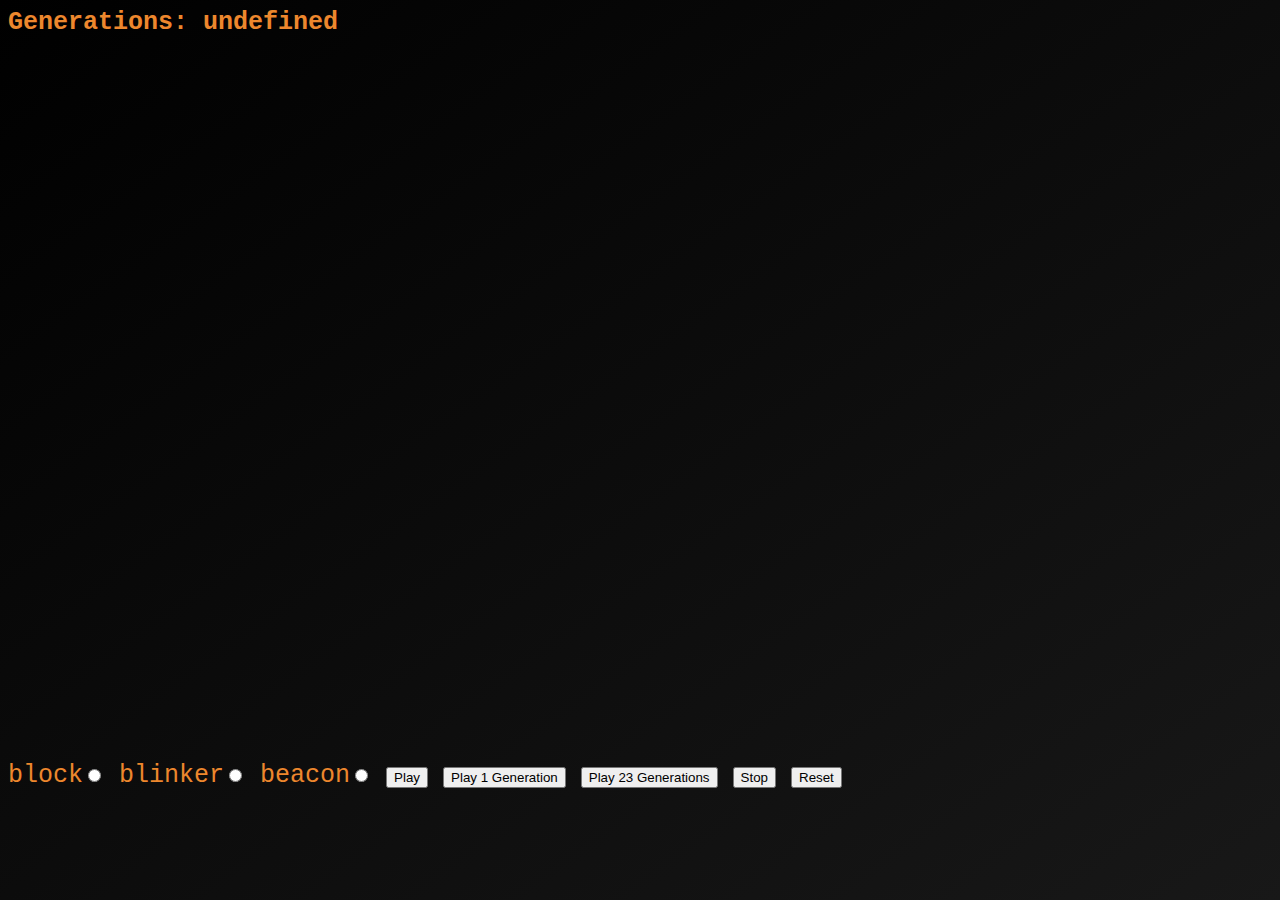
<file: index.html>
<!DOCTYPE html>
<html lang="en">
    <head>
        <meta charset="UTF-8">
        <title>Game of Life</title>
        <link rel="stylesheet" type="text/css" href='style.css'>
    </head>
    <body onLoad = "javascript:loadCache()">
        <script></script>
        <b><div id="timerButton">Generations: 0</div></b>
        <table id="grid"></table>

        block<input type="radio" name = "shape" value = "block" id = "block"/>
        blinker<input type="radio" name = "shape" value = "blinker" id = "blinker"/>
        beacon<input type="radio" name = "shape" value = "beacon" id = "beacon"/>
        <button onclick = "setShape()">Play</button>
		<button onclick = "play1()">Play 1 Generation</button>
		<button onclick = "play23()">Play 23 Generations</button>
        <button onclick = "reset()">Stop</button>
		<button onclick = "stop()">Reset</button>



        <br/>
        <br/>
        <div id ="result"></div>
        <script src = "script.js"></script>
        <script>
            function loadCache(){
                document.getElementById("timerButton").innerHTML = "Generations: " + localStorage.generationcount;
                var data = [];
                if(localStorage["active"]!= undefined){data = localStorage["active"].split(",");}
                if(data.length<1){return;}
                else{
                    for(var i = 0; i<data.length;i+=2){
                        var element = parseInt(data[i])+","+parseInt(data[i+1]);
                        console.log(element,"elemnt")
                        if(document.getElementById(element) != null){document.getElementById(element).style.backgroundColor = "blue";}
                    }
                }
                return;
            }
        </script>

    </body>
</html>
</file>
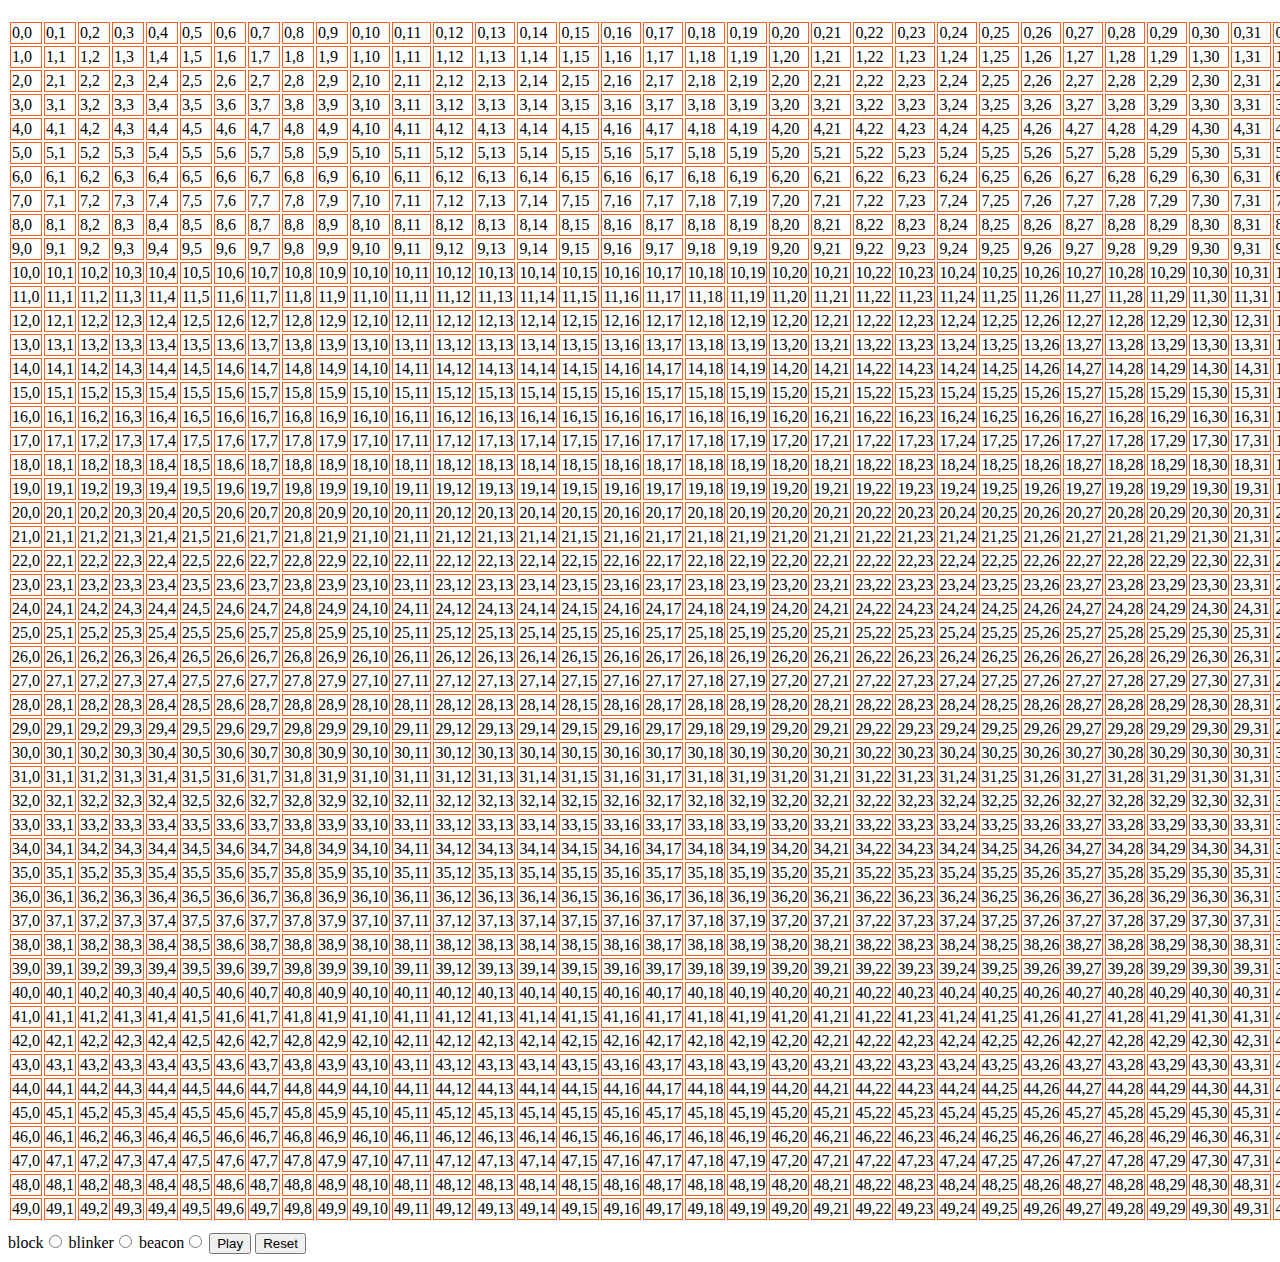
<file: GameOfLife/index.html>
<!DOCTYPE html>
<html lang="en">
    <head>
        <meta charset="UTF-8">
        <title>Game of Life</title>
        <link rel="stylesheet" type="text/css" href='style.css'>
        
    </head>
    <body>
        <table id="grid"></table>
        

        block<input type="radio" name = "shape" value = "block" id = "block"/>
        blinker<input type="radio" name = "shape" value = "blinker" id = "blinker"/>
        beacon<input type="radio" name = "shape" value = "beacon" id = "beacon"/>
        <button onclick = "play()">Play</button>
        <button onclick = "reset()">Reset</button>
        <script src="script.js"></script>
    </body>
</html>
</file>
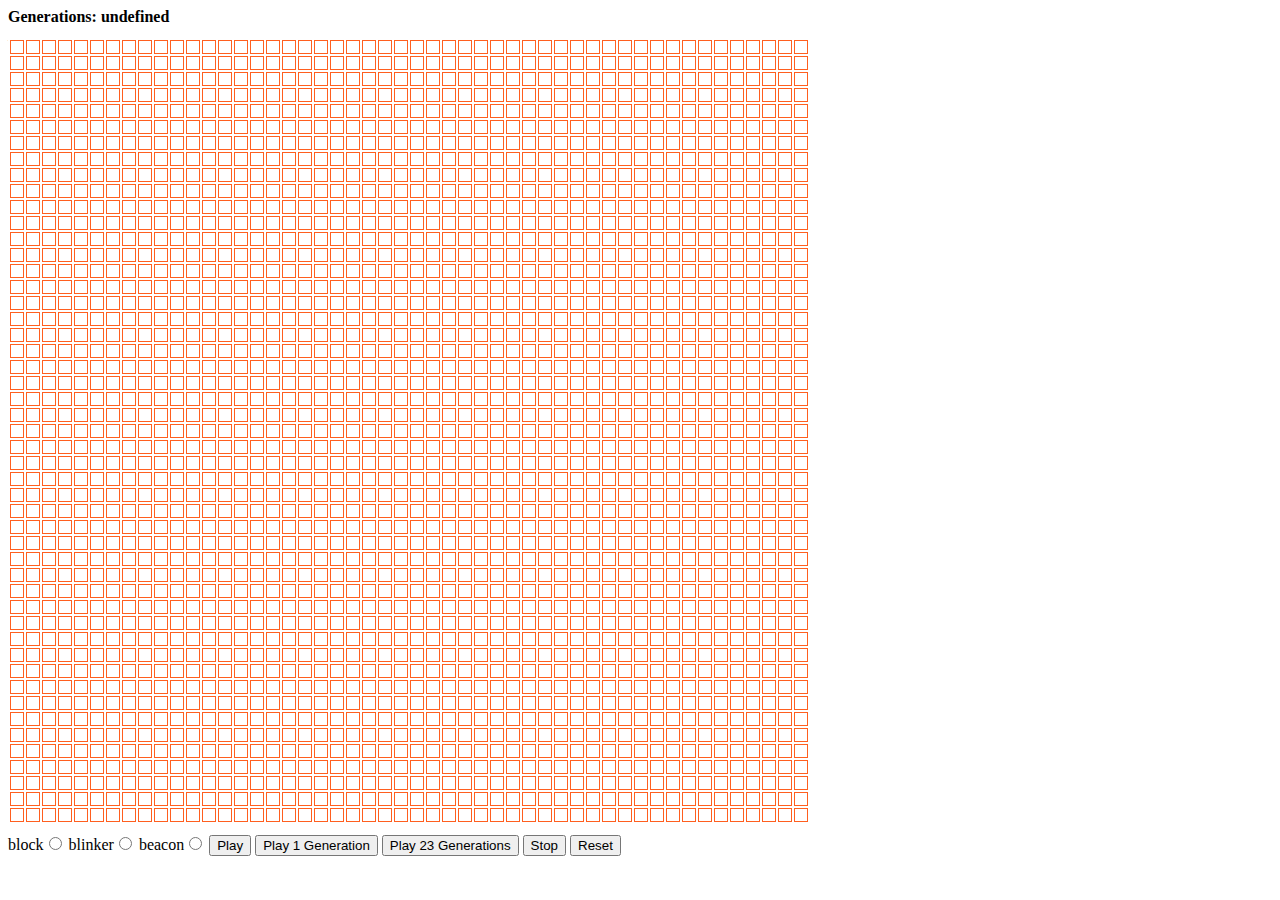
<file: GameOfLife1/index.html>
<!DOCTYPE html>
<html lang="en">
<head>
    <meta charset="UTF-8">
    <meta http-equiv="X-UA-Compatible" content="IE=edge">
    <meta name="viewport" content="width=device-width, initial-scale=1.0">
    <link rel="stylesheet" href="./style.css">
    <title>GameOfLife</title>
</head>
    <body onLoad = "javascript:loadCache()">
        <b><div id="timerButton">Generations: 0</div></b>
        <table id="grid"></table>

        block<input type="radio" name = "shape" value = "block" id = "block"/>
        blinker<input type="radio" name = "shape" value = "blinker" id = "blinker"/>
        beacon<input type="radio" name = "shape" value = "beacon" id = "beacon"/>
        <button onclick = "setShape()">Play</button>
		<button onclick = "play1()">Play 1 Generation</button>
		<button onclick = "play23()">Play 23 Generations</button>
        <button onclick = "reset()">Stop</button>
		<button onclick = "stop()">Reset</button>



        <br/>
        <br/>
        <div id ="result"></div>
        <script src = "script.js"></script>
        <script>
            function loadCache(){
                document.getElementById("timerButton").innerHTML = "Generations: " + localStorage.generationcount;
                var data = [];
                if(localStorage["active"]!= undefined){data = localStorage["active"].split(",");}
                if(data.length<1){return;}
                else{
                    for(var i = 0; i<data.length;i+=2){
                        var element = parseInt(data[i])+","+parseInt(data[i+1]);
                        console.log(element,"elemnt")
                        if(document.getElementById(element) != null){document.getElementById(element).style.backgroundColor = "blue";}
                    }
                }
                return;
            }
        </script>

    </body>
</html>
</file>
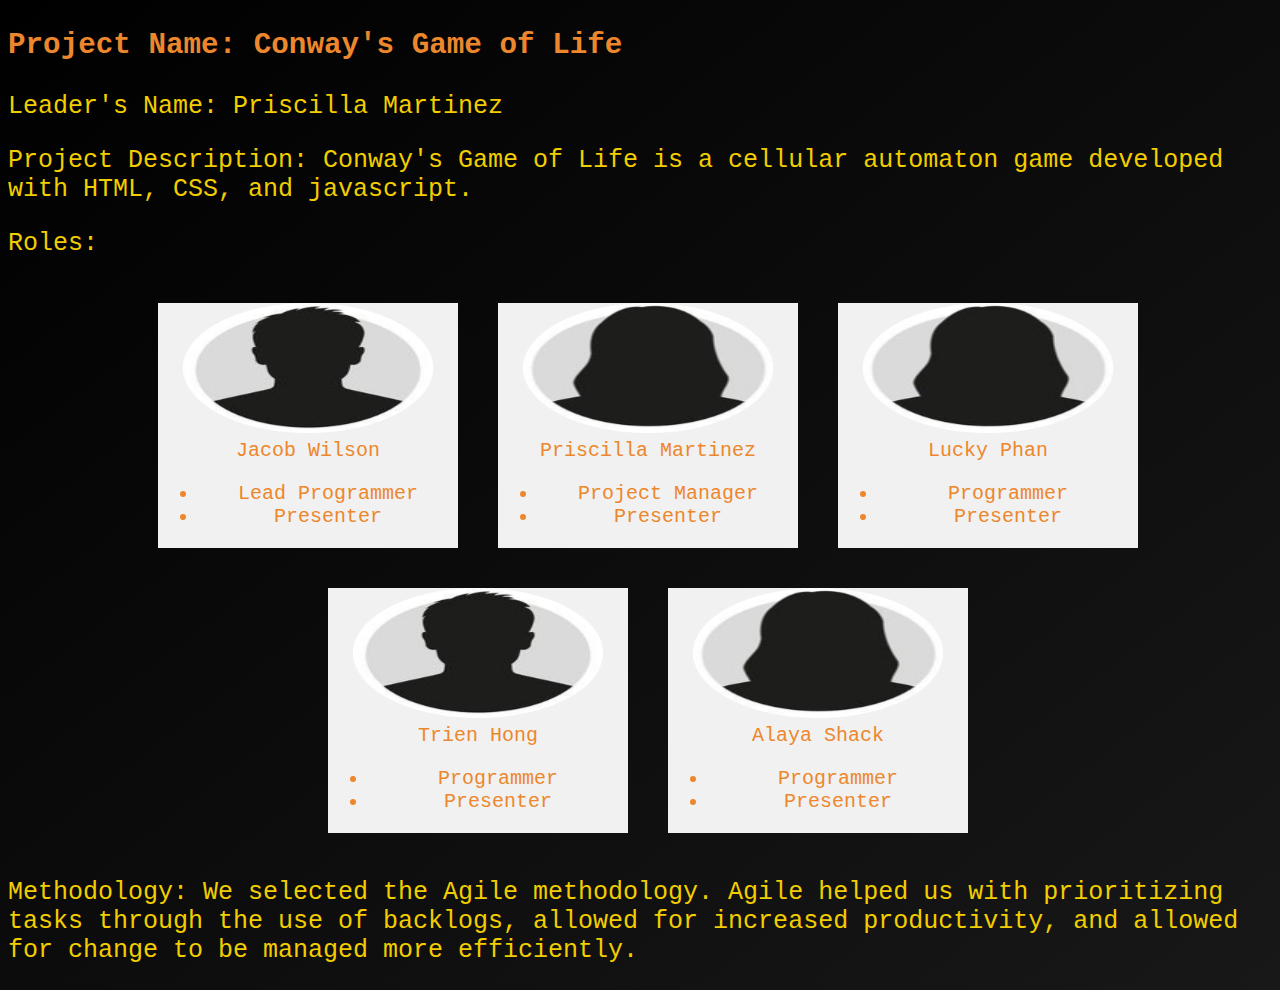
<file: roles.html>
<!DOCTYPE html>
<head>
    <link rel="stylesheet" type="text/css" href='style.css'>
</head>
<body class="huh">
    <h3 class="headers"> Project Name: Conway's Game of Life </h3>  
    <p>Leader's Name: Priscilla Martinez</p>

<p>Project Description: Conway's Game of Life is a cellular automaton game developed with HTML, CSS, and javascript.</p>
<p>Roles: </p>
<div class="flex-container">
<div class="box">
<img src="silhoutte.png" alt="man">
<figcaption>Jacob Wilson</figcaption>
<ul>
    <li>Lead Programmer</li>
    <li>Presenter</li>
</ul>
</div>
<div class="box">
<img src="silhouttewo.png" alt="woman">
<figcaption>Priscilla Martinez</figcaption>
<ul>
    <li>Project Manager</li>
    <li>Presenter</li>
    
</ul>
</div>
<div class="box">
<img src="silhouttewo.png" alt="woman">
<figcaption>Lucky Phan</figcaption>
<ul>
    <li>Programmer</li>
    <li>Presenter</li>
    
</ul>
</div>
<div class="box">
<img src="silhoutte.png" alt="man">
<figcaption>Trien Hong</figcaption>
<ul>
    <li>Programmer</li>
    <li>Presenter</li>
</ul>
</div>
<div class="box">
<img src="silhouttewo.png" alt="woman">
<figcaption>Alaya Shack</figcaption>
<ul>
    <li>Programmer</li>
    <li>Presenter</li>
</ul>
</div>
</div>
<p>Methodology: We selected the Agile methodology. Agile helped us with prioritizing tasks through the use of backlogs, allowed for increased productivity, and allowed for change to be managed more efficiently.  </p>

</body>
</html>
</file>
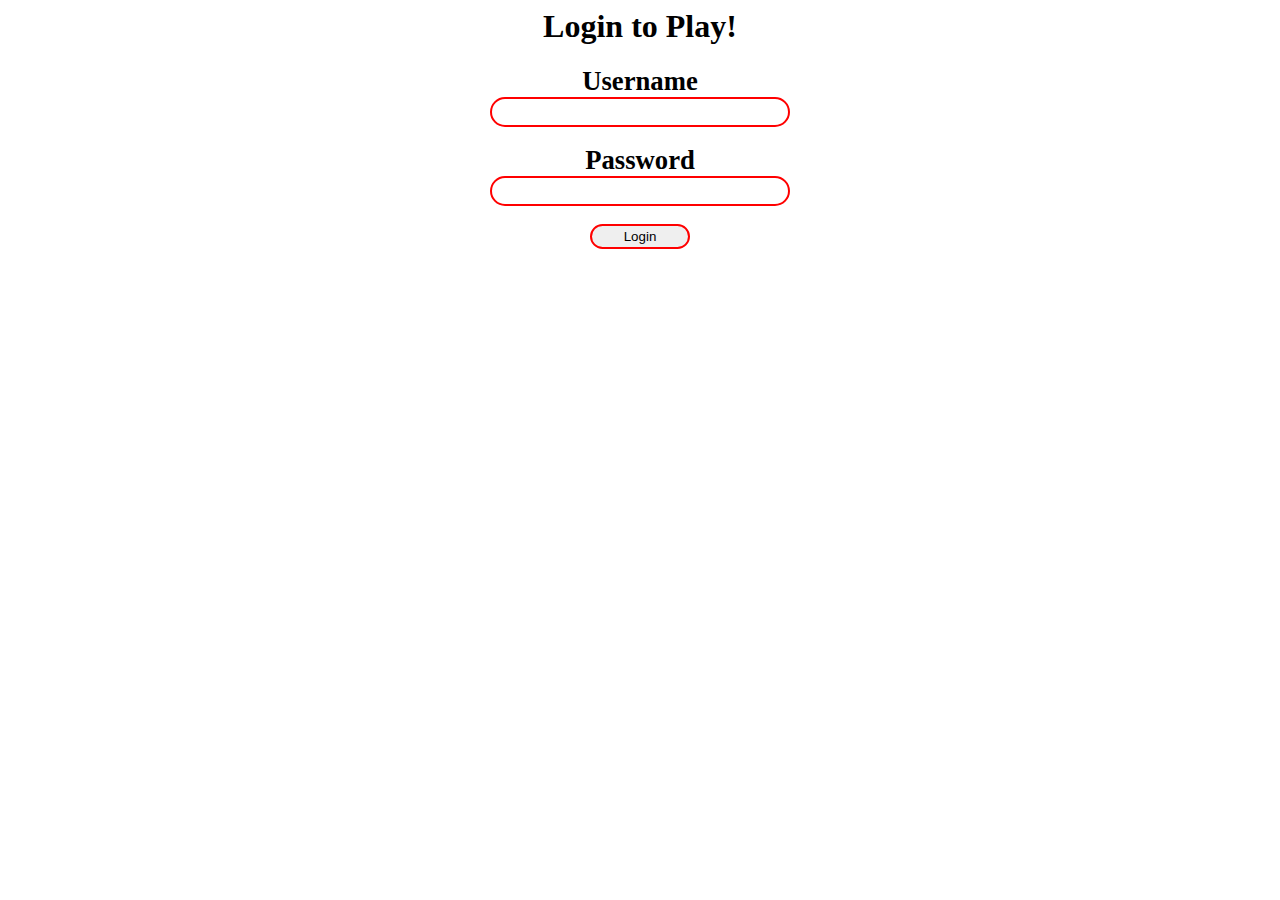
<file: GameOfLife/login.html>
<html>
<head>
	<link rel="stylesheet" href="style.css">
</head>
<body>
	<div id="form">
	<h1> Login to Play!</h1>
	<form>
		<label>Username</label>
		<br>
		<input type="text" name="user" class="logbutton">
		<br>
		<br>
		<label>Password</label>
		<br>
		<input type="text" name="user" class="logbutton">
		<br>
		<br>
		<button type="button" id="subbutton" onclick="login()">Login</button>
	</form>
	</div>
	<script src="script.js"></script>
</body>
</html>
</file>
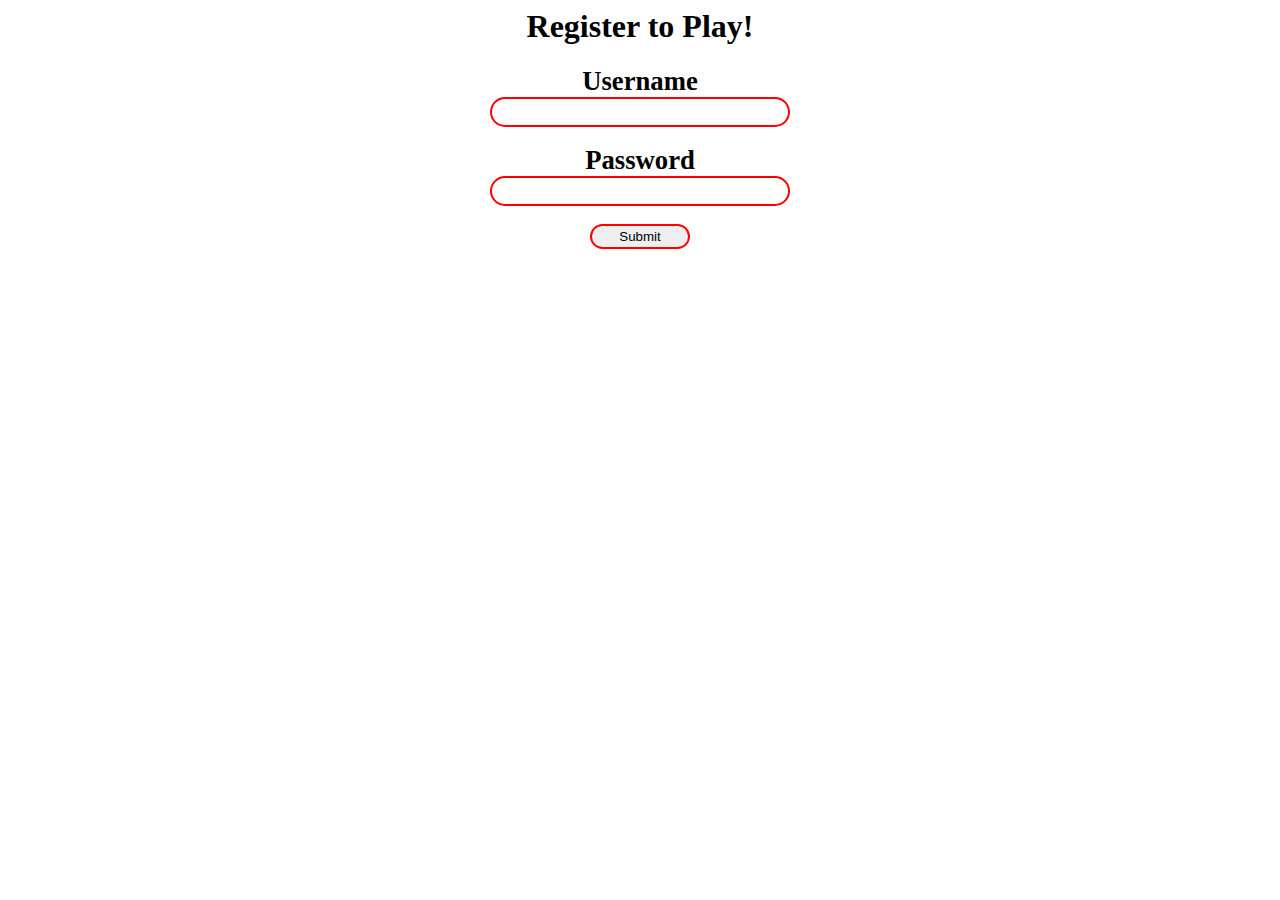
<file: GameOfLife/registration.html>
<html>
<head>
	<link rel="stylesheet" href="style.css">
</head>
<body>
	<div id="form">
	<h1> Register to Play!</h1>
	<form>
		<label>Username</label>
		<br>
		<input type="text" name="user" class="logbutton">
		<br>
		<br>
		<label>Password</label>
		<br>
		<input type="text" name="user" class="logbutton">
		<br>
		<br>
		<button type="button"id="subbutton"  onclick="register()">Submit</button>
	</form>
	<script src="script.js"></script>
</body>
</html>
</file>
<file: style.css>
html{
  min-height: 100%;
  position:relative;
}
body {
  height: 100%;
  width: 100%;
  background: black;
  background: -webkit-linear-gradient(top right, black 0%, #181818 100%);
  background: linear-gradient(to bottom right, black 0%, #181818 100%);
  font-family: "Lucida Console", Monaco, monospace;
  font-size:25px;
  color: #ed872d;
}
/* header */
header {
  display: flex;
  padding: 30px 30px 0px 30px;

}
img {
  height: 130px;
  width: 250px;
}
header .row {
  margin-top: 8px;
  padding: 30px 30px 0px 30px;
  width: 95%;
}
.col {
  flex: 1;
}
.row {
  display: flex;
  width: 100%;
  padding: 15px 15px 0px 15px;
}
.wide {
  flex: 5;
  text-align: center;
}
h1 {
    font-family: "Lucida Console", Monaco, monospace;
    color: #E10600;
    float: center;
    

}
p {
  color: #F2CD00;
}
table{
  float: center;
}
table td, tr{
    border: .5px;
    width: 10px;
    height: 10px;
    outline: none;
    border-color: #ed872d;
    

}

#grid {
    margin: 0 auto;
    padding-bottom: 10px;
}


.btn {
    margin: 0 auto;
    padding-bottom: 10px;  
    color: #a86d00;
    font-family: sans-serif;
    text-transform: uppercase;
    text-align: center;
    position: relative;
    text-decoration: none;
    display:inline-block;
    border: 1px solid #a86d00;
    transition: color 150ms ease-in-out 150ms, border-color 300ms ease-out, box-shadow 300ms ease-in-out;
    height: 20px;
    width: 250px;
    padding: 35px 85px 30px;
}
.btn:hover{
  color: #FF5F1F;
  border-color: lighten(white, 20%);
  border: 1px solid;
  box-shadow: 0 0 10px #FF5F1F;
  /* #F2CD00 : yellow ; #fd3c06: red orange ; #E10600 : bright red*/
}
a, .button {
  padding: 15px 100px;
  margin:10px 4px;
  color: #F2CD00;
  font-family: "Lucida Console", Monaco, monospace;
  text-transform: uppercase;
  text-align: center;
  border: 1px solid #F2CD00;
  
}
.register, .buttondiv {
  max-width: 1000px;
	margin: 0 auto;
	padding: 50px 0;
	text-align: center;
}
.adjust, .adjust1, .adjust2 {
  
  padding: 10px 10px;
  float: center;
  
}

form{
	padding: 20px 0;
	position: relative;
	z-index: 2;
}  
form input{
  display: block;
  appearance: none;
  outline: 0;
  border: 1px solid fade(black, 40%);
  background-color: fade(black, 20%);
  width: 250px;
  
  border-radius: 3px;
  padding: 10px 15px;
  margin: 0 auto 10px auto;
  display: block;
  text-align: center;
  font-size: 18px;
  
  color: black;
  
  transition-duration: 0.25s;
  font-weight: 300;
}
input.submit {
  color: black; 
}
/*.submit {
  margin:auto;
  width:28%;
  cursor: pointer;
  border-radius: 5em;
  color: #fff;
  background: linear-gradient(to right, blue, lightskyblue);
  border: 0;
  padding-left: 40px;
  padding-right: 40px;
  padding-bottom: 10px;
  padding-top: 10px;
  font-family: 'Ubuntu', sans-serif;
  
  font-size: 13px;
  box-shadow: 0 0 20px 1px rgba(0, 0, 0, 0.04);
}
input.submit:hover{
  background:#ffffff;
  color:blue;
*/
}
.headers {
    text-align: center;
}
.flex-container {
    display: flex;
    flex-flow: row wrap;
    justify-content: center;
}
.flex-container > .box {
    background-color: #f1f1f1;
    width: 300px;
    margin: 20px;
    text-align: center;
    /* line-height: 75px; */
    font-size: 20px;
}
</file>
<file: GameOfLife/style.css>
body {
}
#grid {
    padding-bottom: 10px;
}
table td, tr{
    border: 1px solid #FF5F1F;
    width: 10px;
    height: 10px;
}
#form{
	text-align:center;

}
.logbutton{
	border-radius:25px;
	border: 2px solid red;
	margin:auto;
	width:300px;
	height:30px;
}
label{
	font-weight:bold;
	font-size:20pt;
}
#subbutton{
	border-radius:25px;
	border:2px solid red;
	margin:auto;
	width:100px;
	height:25px;
}
</file>
<file: GameOfLife1/style.css>
body {
}
#grid {
    padding-bottom: 10px;
}
table td, tr{
    border: 1px solid #FF5F1F;
    width: 10px;
    height: 10px;
}
</file>
